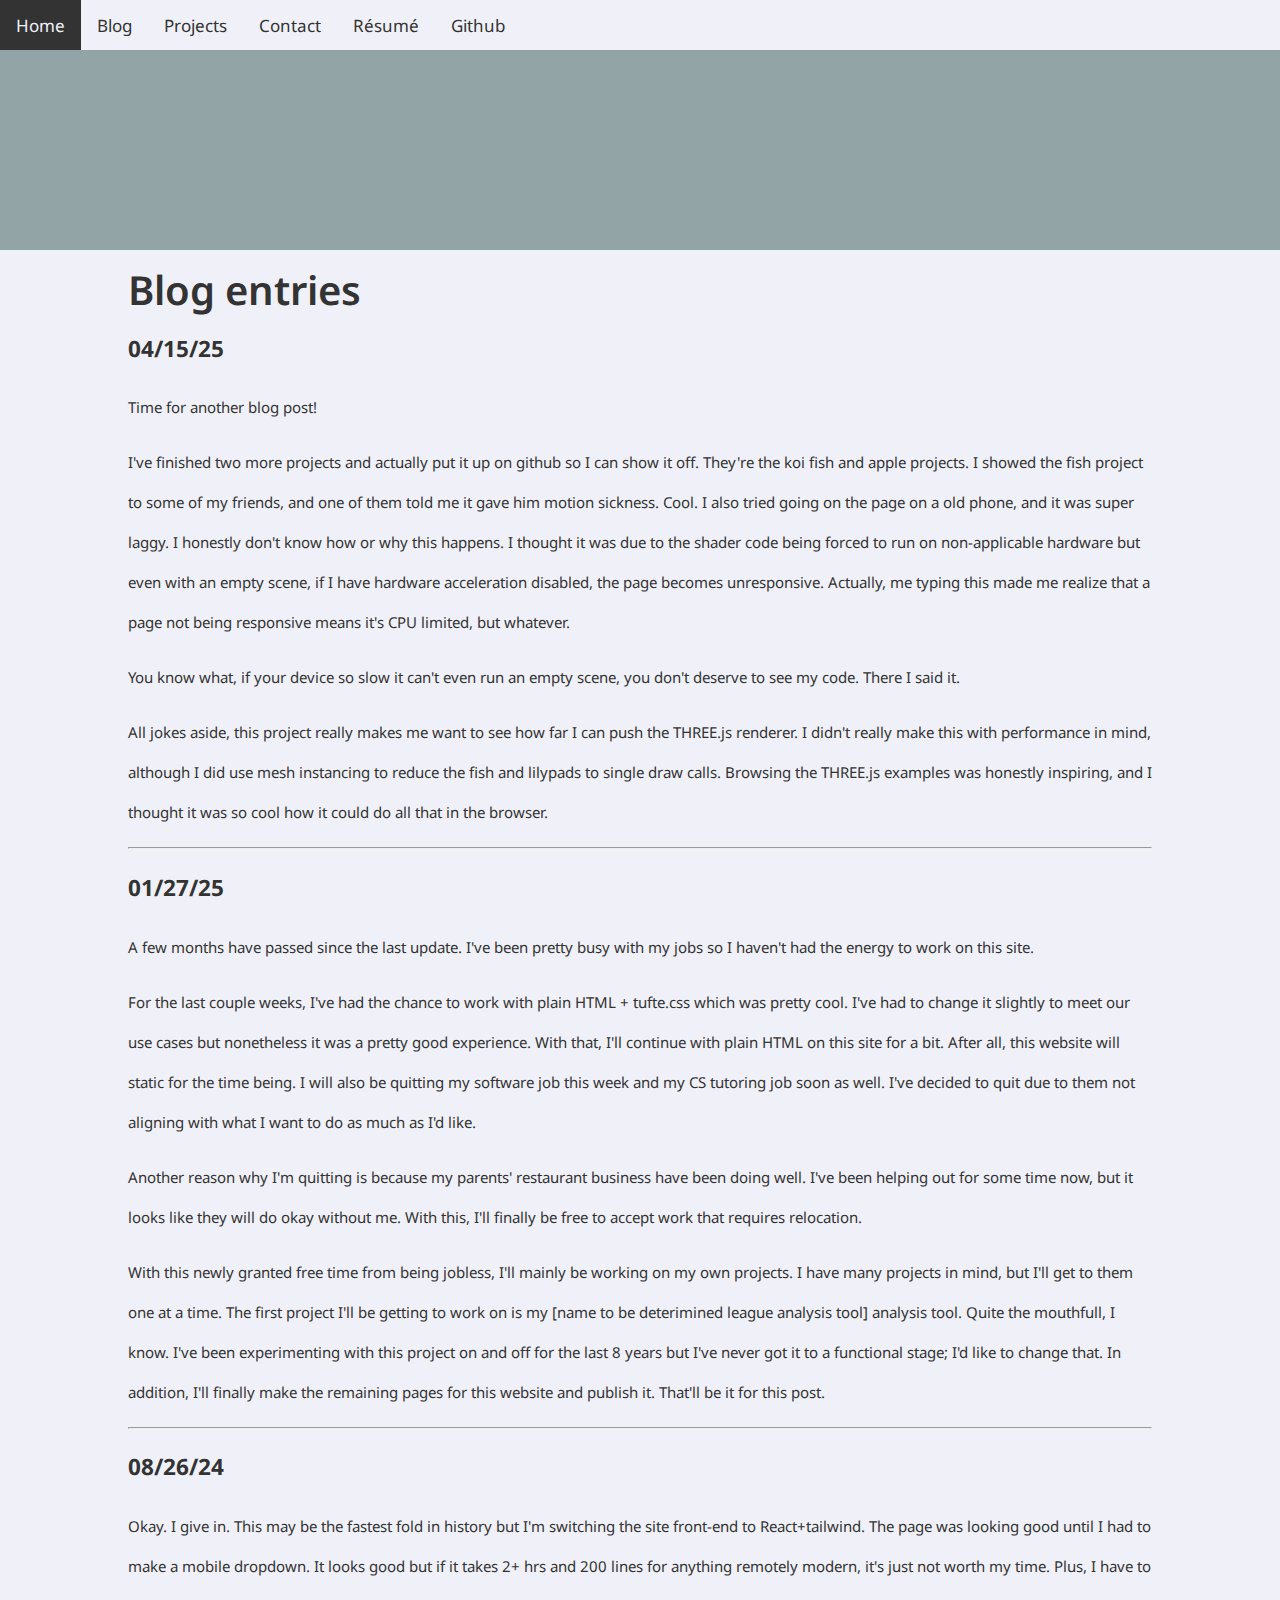
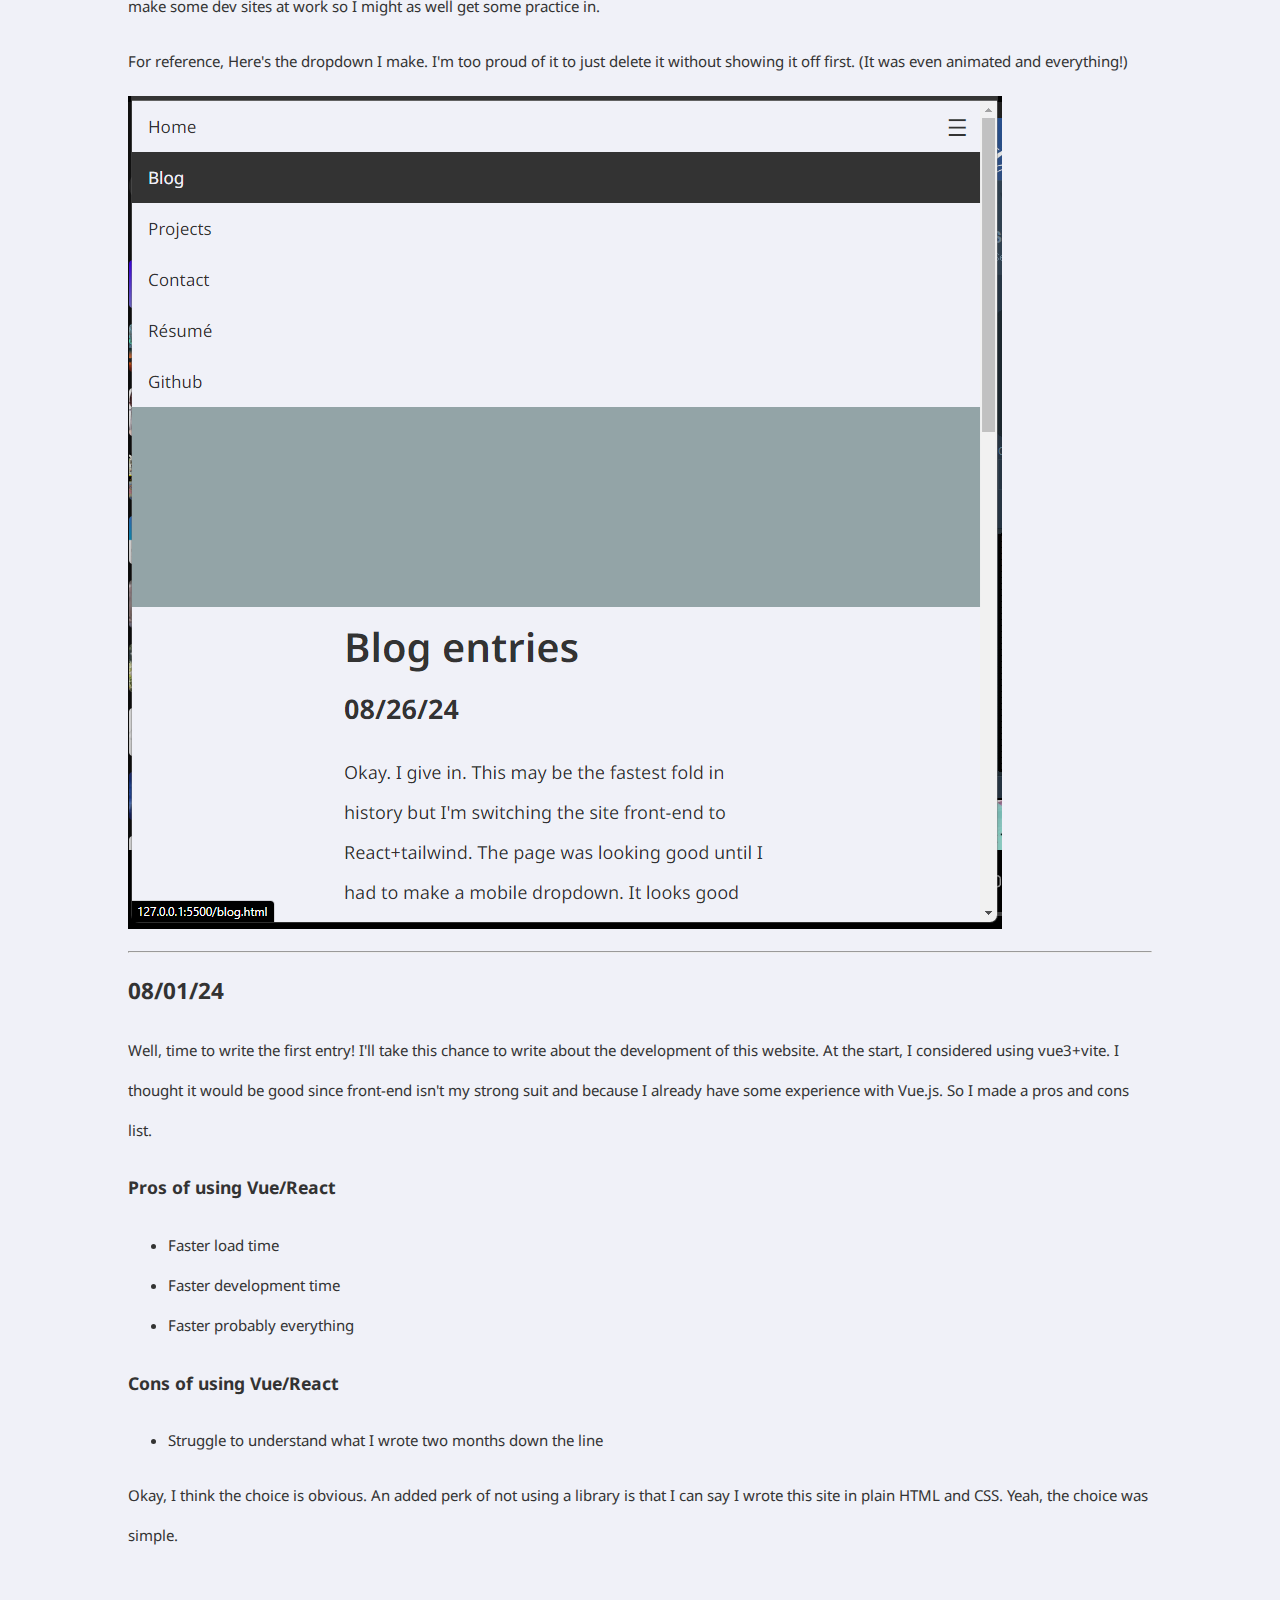
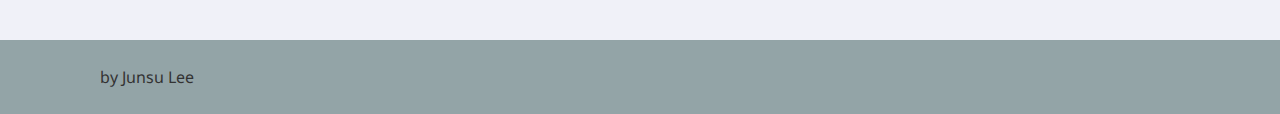
<file: blog.html>
<!DOCTYPE html>
<html lang="en">

<head>
    <meta charset="UTF-8">
    <meta name="viewport" content="width=device-width, initial-scale=1.0">

    <title>Junsu Lee | Portfolio</title>

    <!-- favicons -->
    <link rel="apple-touch-icon" sizes="180x180" href="res/apple-touch-icon.png">
    <link rel="icon" type="image/png" sizes="32x32" href="res/favicon-32x32.png">
    <link rel="icon" type="image/png" sizes="16x16" href="res/favicon-16x16.png">
    <link rel="manifest" href="res/site.webmanifest">

    <!-- fonts -->
    <link rel="preconnect" href="https://fonts.googleapis.com">
    <link rel="preconnect" href="https://fonts.gstatic.com" crossorigin>
    <link href="https://fonts.googleapis.com/css2?family=Noto+Sans:ital,wght@0,100..900;1,100..900&display=swap"
        rel="stylesheet">

    <!-- css -->
    <link rel="stylesheet" href="style.css">
    <!-- js -->
    <script src="script.js"></script>
</head>

<body>
    <nav id="topnav">
        <a href="index.html">Home</a>
        <a href="blog.html">Blog</a>
        <a href="projects.html">Projects</a>
        <a href="contact.html">Contact</a>
        <a href="resume.pdf">Résumé</a>
        <a href="https://github.com/junsoup">Github</a>
        <a href="javascript:void(0);" class="icon" onclick="toggleMenu()">&#9776;</a>
    </nav>
    
    <div class="banner-short"></div>
    <div class="container blog">
        <h1>Blog entries</h1>
        <h2>04/15/25</h2>
        <p>Time for another blog post!</p>
        <p>I've finished two more projects and actually put it up on github so I can show it off. They're the koi fish and apple projects. I showed the fish project to some of my friends, and one of them told me it gave him motion sickness. Cool. I also tried going on the page on a old phone, and it was super laggy. I honestly don't know how or why this happens. I thought it was due to the shader code being forced to run on non-applicable hardware but even with an empty scene, if I have hardware acceleration disabled, the page becomes unresponsive. Actually, me typing this made me realize that a page not being responsive means it's CPU limited, but whatever.</p>
        <p>You know what, if your device so slow it can't even run an empty scene, you don't deserve to see my code. There I said it.</p>
        <p>All jokes aside, this project really makes me want to see how far I can push the THREE.js renderer. I didn't really make this with performance in mind, although I did use mesh instancing to reduce the fish and lilypads to single draw calls. Browsing the THREE.js examples was honestly inspiring, and I thought it was so cool how it could do all that in the browser.</p>
        <p></p>
        <hr>
        <h2>01/27/25</h2>
        <p>A few months have passed since the last update. I've been pretty busy with my jobs so I haven't had the energy to work on this site.</p>
        <p>For the last couple weeks, I've had the chance to work with plain HTML + tufte.css which was pretty cool. I've had to change it slightly to meet our use cases but nonetheless it was a pretty good experience. With that, I'll continue with plain HTML on this site for a bit. After all, this website will static for the time being. I will also be quitting my software job this week and my CS tutoring job soon as well. I've decided to quit due to them not aligning with what I want to do as much as I'd like.</p>
        <p>Another reason why I'm quitting is because my parents' restaurant business have been doing well. I've been helping out for some time now, but it looks like they will do okay without me. With this, I'll finally be free to accept work that requires relocation.</p>
        <p>With this newly granted free time from being jobless, I'll mainly be working on my own projects. I have many projects in mind, but I'll get to them one at a time. The first project I'll be getting to work on is my [name to be deterimined league analysis tool] analysis tool. Quite the mouthfull, I know. I've been experimenting with this project on and off for the last 8 years but I've never got it to a functional stage; I'd like to change that. In addition, I'll finally make the remaining pages for this website and publish it. That'll be it for this post.</p>

        <hr>
        <h2>08/26/24</h2>
        <p>Okay. I give in. This may be the fastest fold in history but I'm switching the site front-end to React+tailwind. The page was looking good until I had to make a mobile dropdown. It looks good but if it takes 2+ hrs and 200 lines for anything remotely modern, it's just not worth my time. Plus, I have to make some dev sites at work so I might as well get some practice in.</p>
        <p>For reference, Here's the dropdown I make. I'm too proud of it to just delete it without showing it off first. (It was even animated and everything!)</p>
        <img src="res/old_blog.png" alt="Image of dropdown functionality." style="max-width: 90%;">
        <hr>
        
        <h2>08/01/24</h2>
        <p>Well, time to write the first entry! I'll take this chance to write about the development of this website. At the start, I considered using vue3+vite. I thought it would be good since front-end isn't my strong suit and because I already have some experience with Vue.js. So I made a pros and cons list.</p>
            <h3>Pros of using Vue/React</h3>
            <ul>
                <li>Faster load time</li>
                <li>Faster development time</li>
                <li>Faster probably everything</li>
            </ul>
            <h3>Cons of using Vue/React</h3>
            <ul>
                <li>Struggle to understand what I wrote two months down the line</li>
            </ul>
        <p>Okay, I think the choice is obvious. An added perk of not using a library is that I can say I wrote this site in plain HTML and CSS. Yeah, the choice was simple.</p>
    </div>
    <footer>
        <p>by Junsu Lee</p>
    </footer>
</body>

</html>
</file>
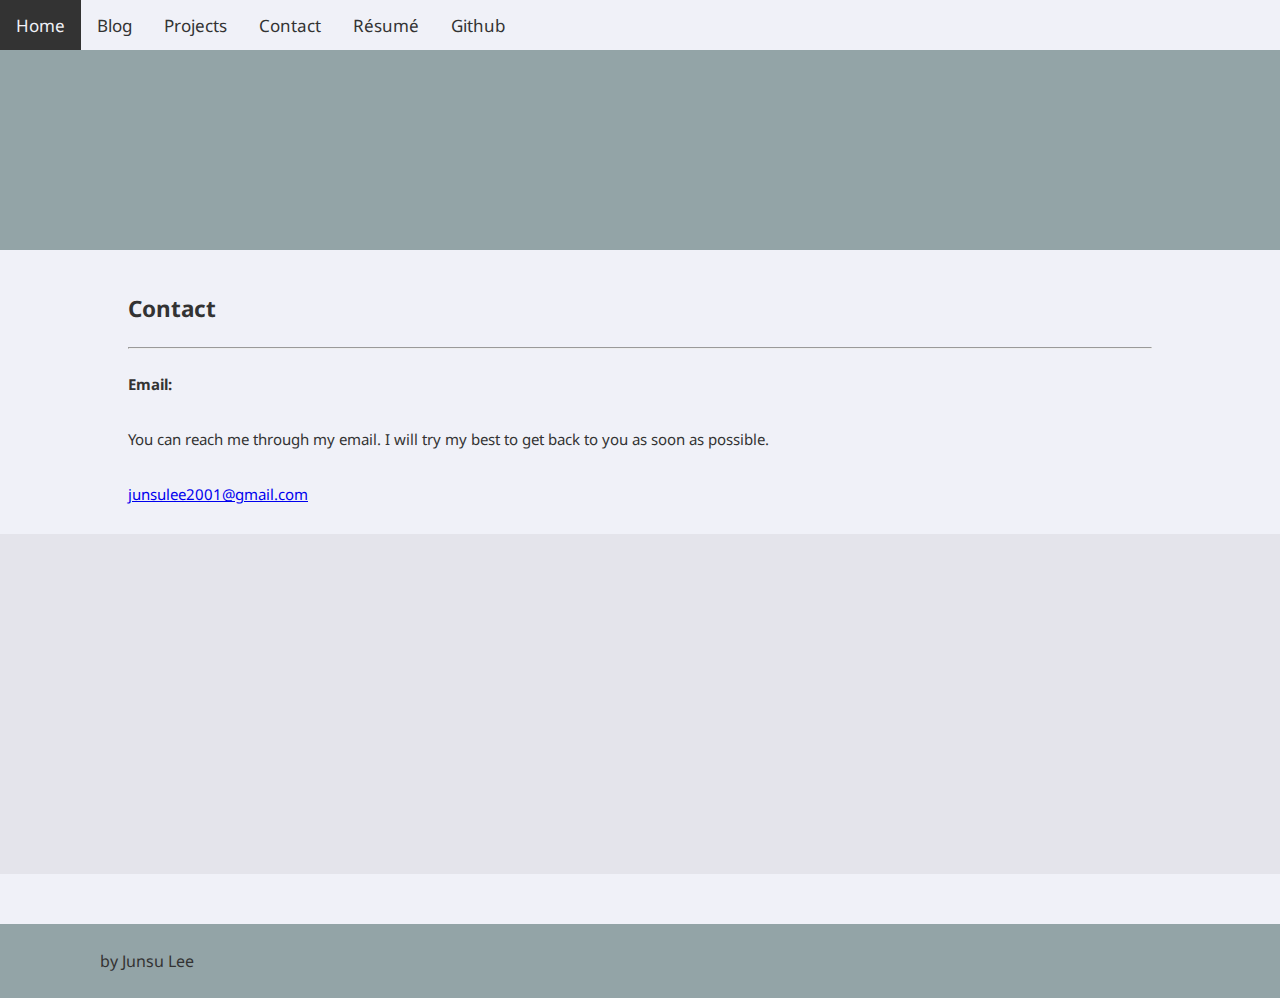
<file: contact.html>
<!DOCTYPE html>
<html lang="en">

<head>
    <meta charset="UTF-8">
    <meta name="viewport" content="width=device-width, initial-scale=1.0">

    <title>Junsu Lee | Portfolio</title>

    <!-- favicons -->
    <link rel="apple-touch-icon" sizes="180x180" href="res/apple-touch-icon.png">
    <link rel="icon" type="image/png" sizes="32x32" href="res/favicon-32x32.png">
    <link rel="icon" type="image/png" sizes="16x16" href="res/favicon-16x16.png">
    <link rel="manifest" href="res/site.webmanifest">

    <!-- fonts -->
    <link rel="preconnect" href="https://fonts.googleapis.com">
    <link rel="preconnect" href="https://fonts.gstatic.com" crossorigin>
    <link href="https://fonts.googleapis.com/css2?family=Noto+Sans:ital,wght@0,100..900;1,100..900&display=swap"
        rel="stylesheet">

    <!-- css -->
    <link rel="stylesheet" href="style.css">
    <!-- js -->
    <script src="script.js"></script>
</head>

<body>
    <nav id="topnav">
        <a href="index.html">Home</a>
        <a href="blog.html">Blog</a>
        <a href="projects.html">Projects</a>
        <a href="contact.html">Contact</a>
        <a href="resume.pdf">Résumé</a>
        <a href="https://github.com/junsoup">Github</a>
        <a href="javascript:void(0);" class="icon" onclick="toggleMenu()">&#9776;</a>
    </nav>
    <div class="banner-short"></div>
    <div class="content primary">
        <div class="container">
            <h2>Contact</h2>
            <hr>
            <p><b>Email:</b></p>
            <p>You can reach me through my email. I will try my best to get back to you as soon as possible.</p>
            <a href="mailto:junsulee2001@gmail.com">junsulee2001@gmail.com</a>
        </div>
    </div>
    <div class="content secondary">
        <div class="container" style="height: 300px;"></div>
    </div>
    <footer>
        <p>by Junsu Lee</p>
    </footer>
</body>

</html>
</file>
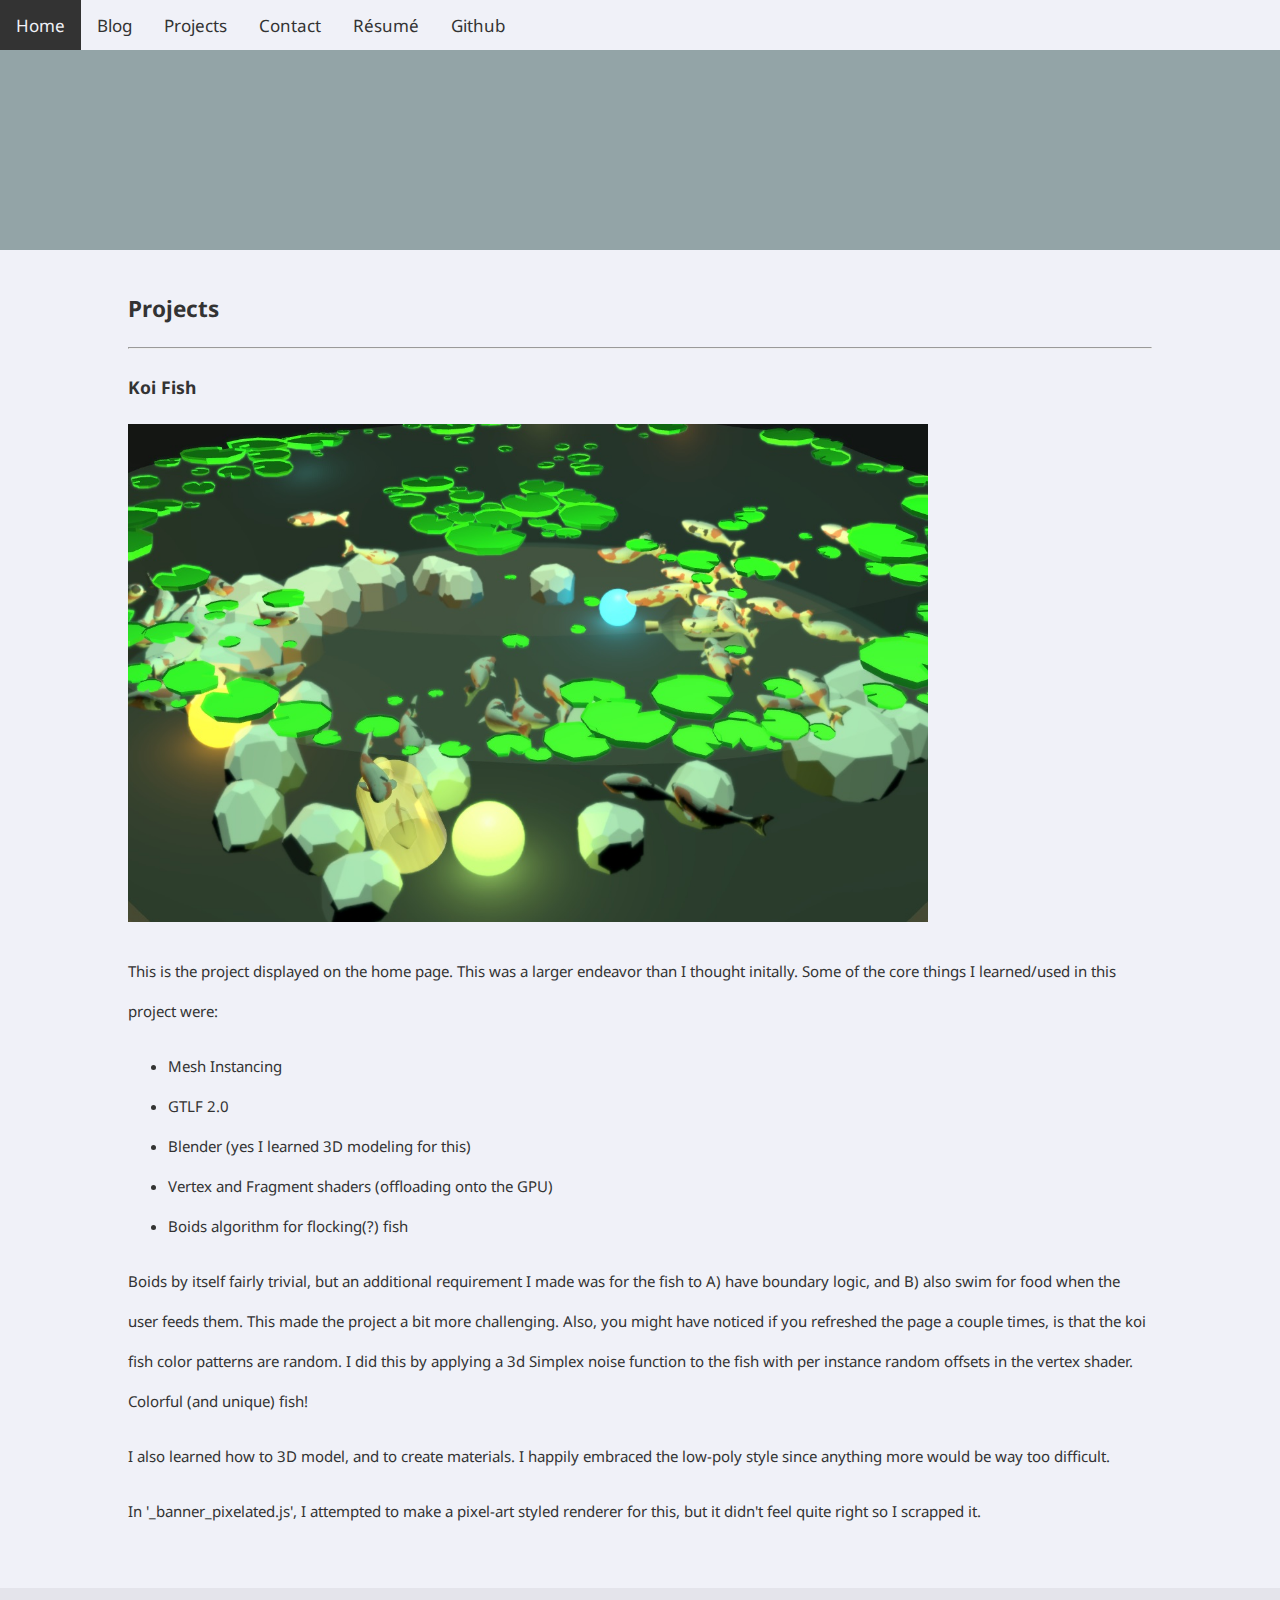
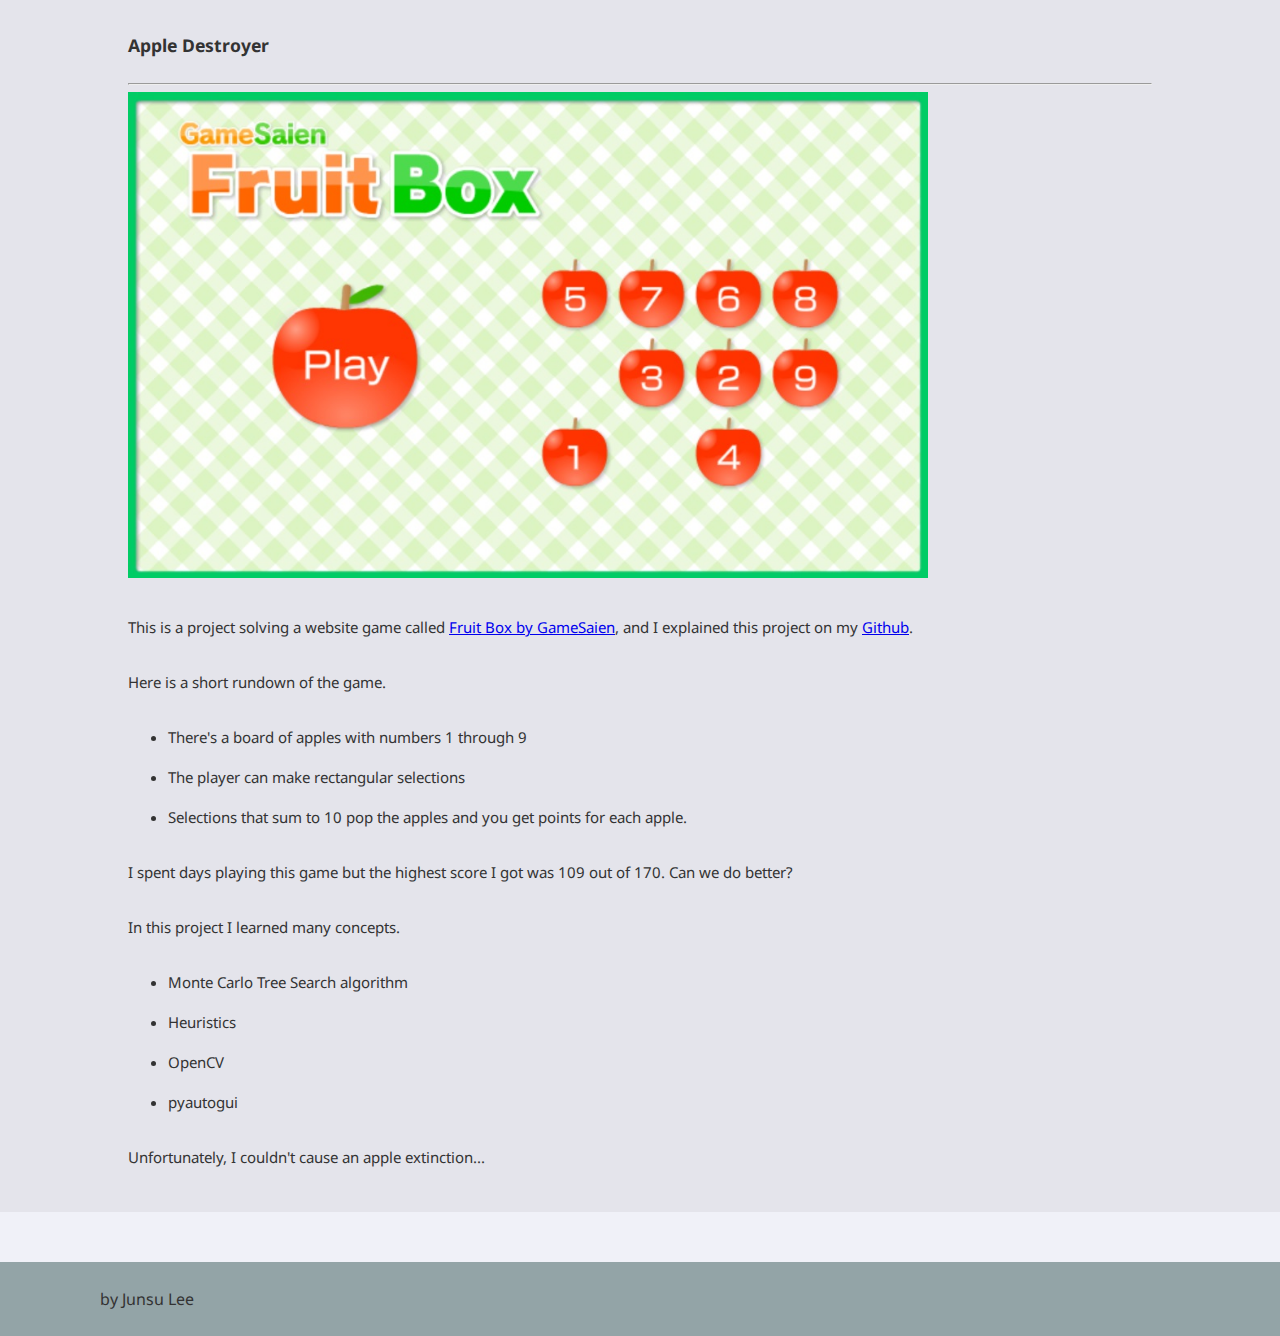
<file: projects.html>
<!DOCTYPE html>
<html lang="en">

<head>
    <meta charset="UTF-8">
    <meta name="viewport" content="width=device-width, initial-scale=1.0">

    <title>Junsu Lee | Portfolio</title>

    <!-- favicons -->
    <link rel="apple-touch-icon" sizes="180x180" href="res/apple-touch-icon.png">
    <link rel="icon" type="image/png" sizes="32x32" href="res/favicon-32x32.png">
    <link rel="icon" type="image/png" sizes="16x16" href="res/favicon-16x16.png">
    <link rel="manifest" href="res/site.webmanifest">

    <!-- fonts -->
    <link rel="preconnect" href="https://fonts.googleapis.com">
    <link rel="preconnect" href="https://fonts.gstatic.com" crossorigin>
    <link href="https://fonts.googleapis.com/css2?family=Noto+Sans:ital,wght@0,100..900;1,100..900&display=swap"
        rel="stylesheet">

    <!-- css -->
    <link rel="stylesheet" href="style.css">
    <!-- js -->
    <script src="script.js"></script>
</head>

<body>
    <nav id="topnav">
        <a href="index.html">Home</a>
        <a href="blog.html">Blog</a>
        <a href="projects.html">Projects</a>
        <a href="contact.html">Contact</a>
        <a href="resume.pdf">Résumé</a>
        <a href="https://github.com/junsoup">Github</a>
        <a href="javascript:void(0);" class="icon" onclick="toggleMenu()">&#9776;</a>
    </nav>
    <div class="banner-short"></div>
    <div class="content primary">
        <div class="container">
            <h2>Projects</h2>
            <hr>
            <h3>Koi Fish</h3>
            <img src="./res/fish.png" alt="Image of fish project" style="width: 800px; max-width: 100%;">
            <p>This is the project displayed on the home page. This was a larger endeavor than I thought initally.
                Some of the core things I learned/used in this project were:</p>
            <ul>
                <li>Mesh Instancing</li>
                <li>GTLF 2.0</li>
                <li>Blender (yes I learned 3D modeling for this)</li>
                <li>Vertex and Fragment shaders (offloading onto the GPU)</li>
                <li>Boids algorithm for flocking(?) fish</li>
            </ul>
            <p>Boids by itself fairly trivial, but an additional requirement I made was for the fish to A) have boundary logic, and B) also swim for food when the user feeds them. This made the project a bit more challenging. Also, you might have noticed if you refreshed the page a couple times, is that the koi fish color patterns are random. I did this by applying a 3d Simplex noise function to the fish with per instance random offsets in the vertex shader. Colorful (and unique) fish!</p>
            <p>I also learned how to 3D model, and to create materials. I happily embraced the low-poly style since anything more would be way too difficult.</p>
            <p>In '_banner_pixelated.js', I attempted to make a pixel-art styled renderer for this, but it didn't feel quite right so I scrapped it.</p>
        </div>
    </div>

    <br>
    <div class="content secondary">
        <div class="container">
            <h3>Apple Destroyer</h3>            
            <hr>
            <img src="./res/apple.jpg" alt="Image of apple project" style="width: 800px; max-width: 100%;">
            <p>This is a project solving a website game called <a href="https://en.gamesaien.com/game/fruit_box/">Fruit Box by GameSaien</a>, and I explained this project on my <a href="https://github.com/junsoup/Apple-Destroyer">Github</a>.</p>
            <p>Here is a short rundown of the game.</p>
            <ul>
                <li>There's a board of apples with numbers 1 through 9</li>
                <li>The player can make rectangular selections</li>
                <li>Selections that sum to 10 pop the apples and you get points for each apple.</li>
            </ul>
            <p>I spent days playing this game but the highest score I got was 109 out of 170. Can we do better?</p>
            <p>In this project I learned many concepts.</p>
            <ul>
                <li>Monte Carlo Tree Search algorithm</li>
                <li>Heuristics</li>
                <li>OpenCV</li>
                <li>pyautogui</li>
            </ul>
            <p>Unfortunately, I couldn't cause an apple extinction...</p>

        </div>
    </div>
    <footer>
        <p>by Junsu Lee</p>
    </footer>
</body>

</html>
</file>
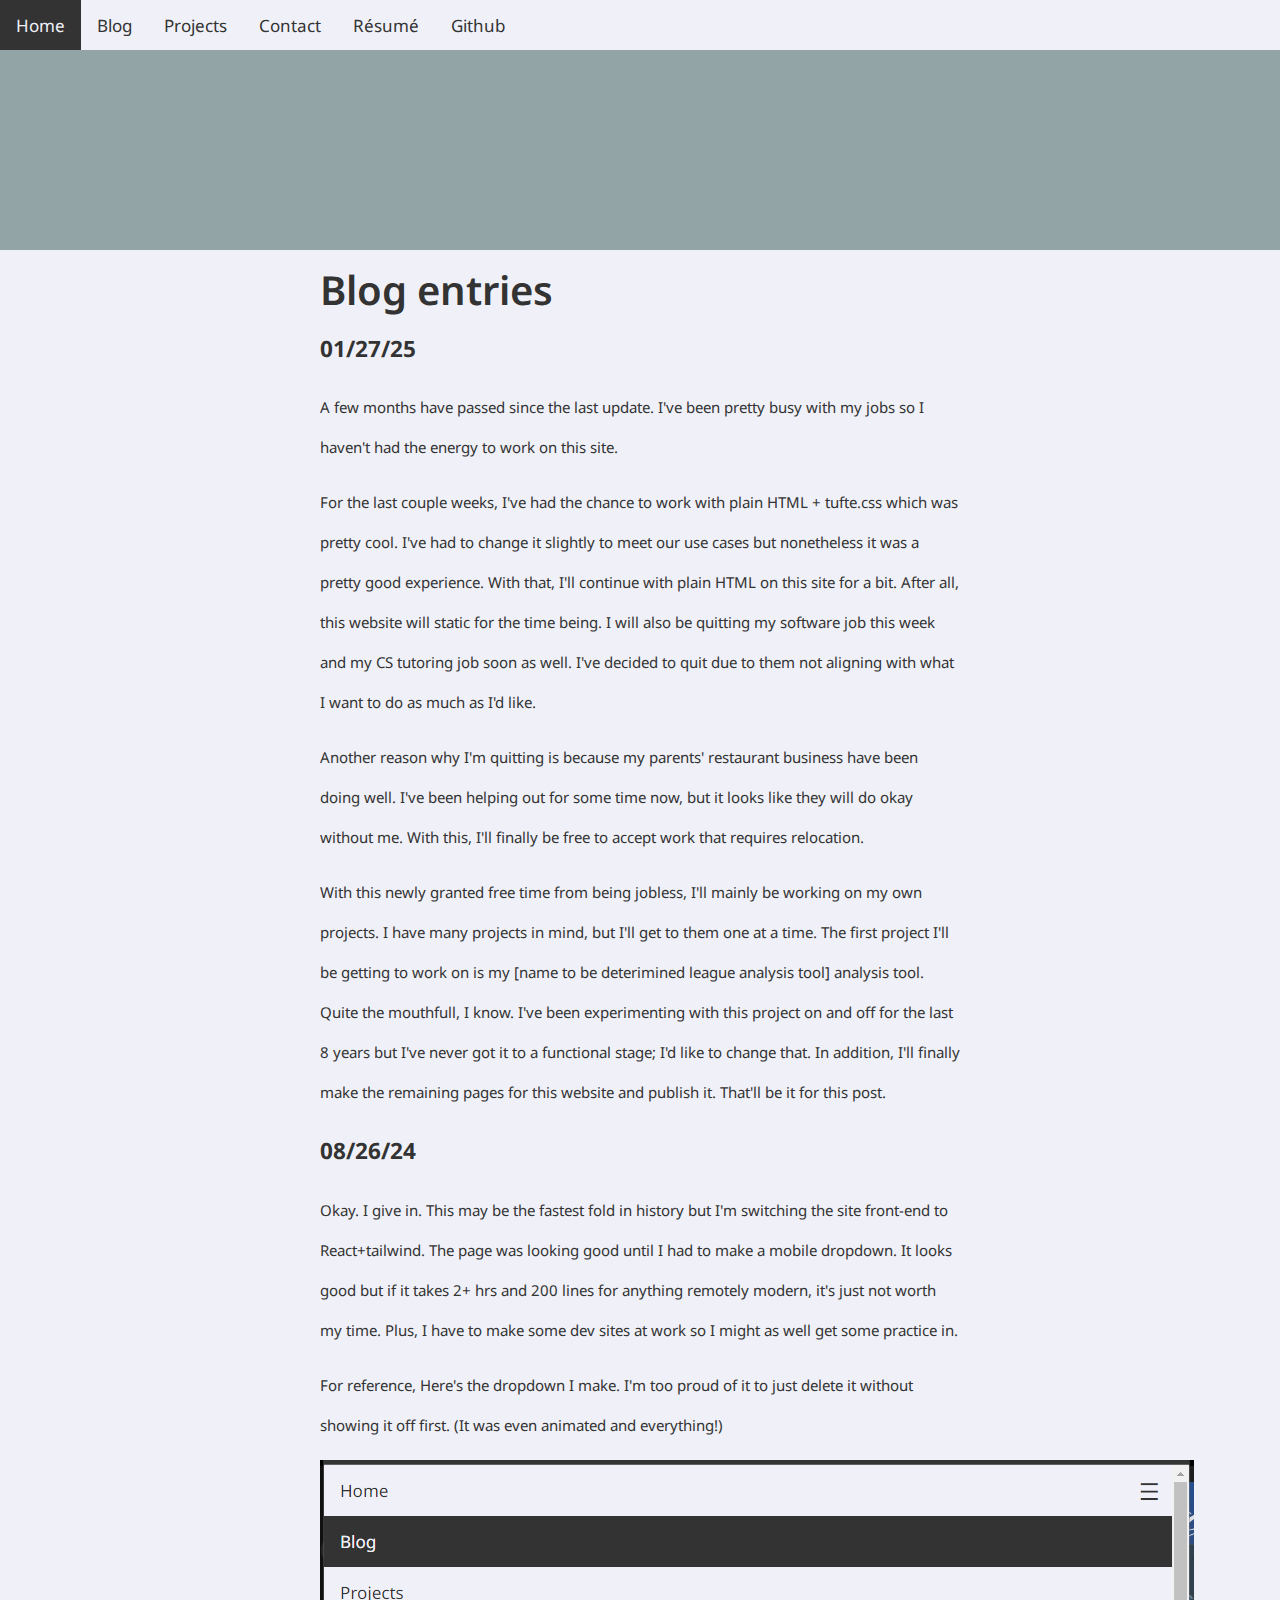
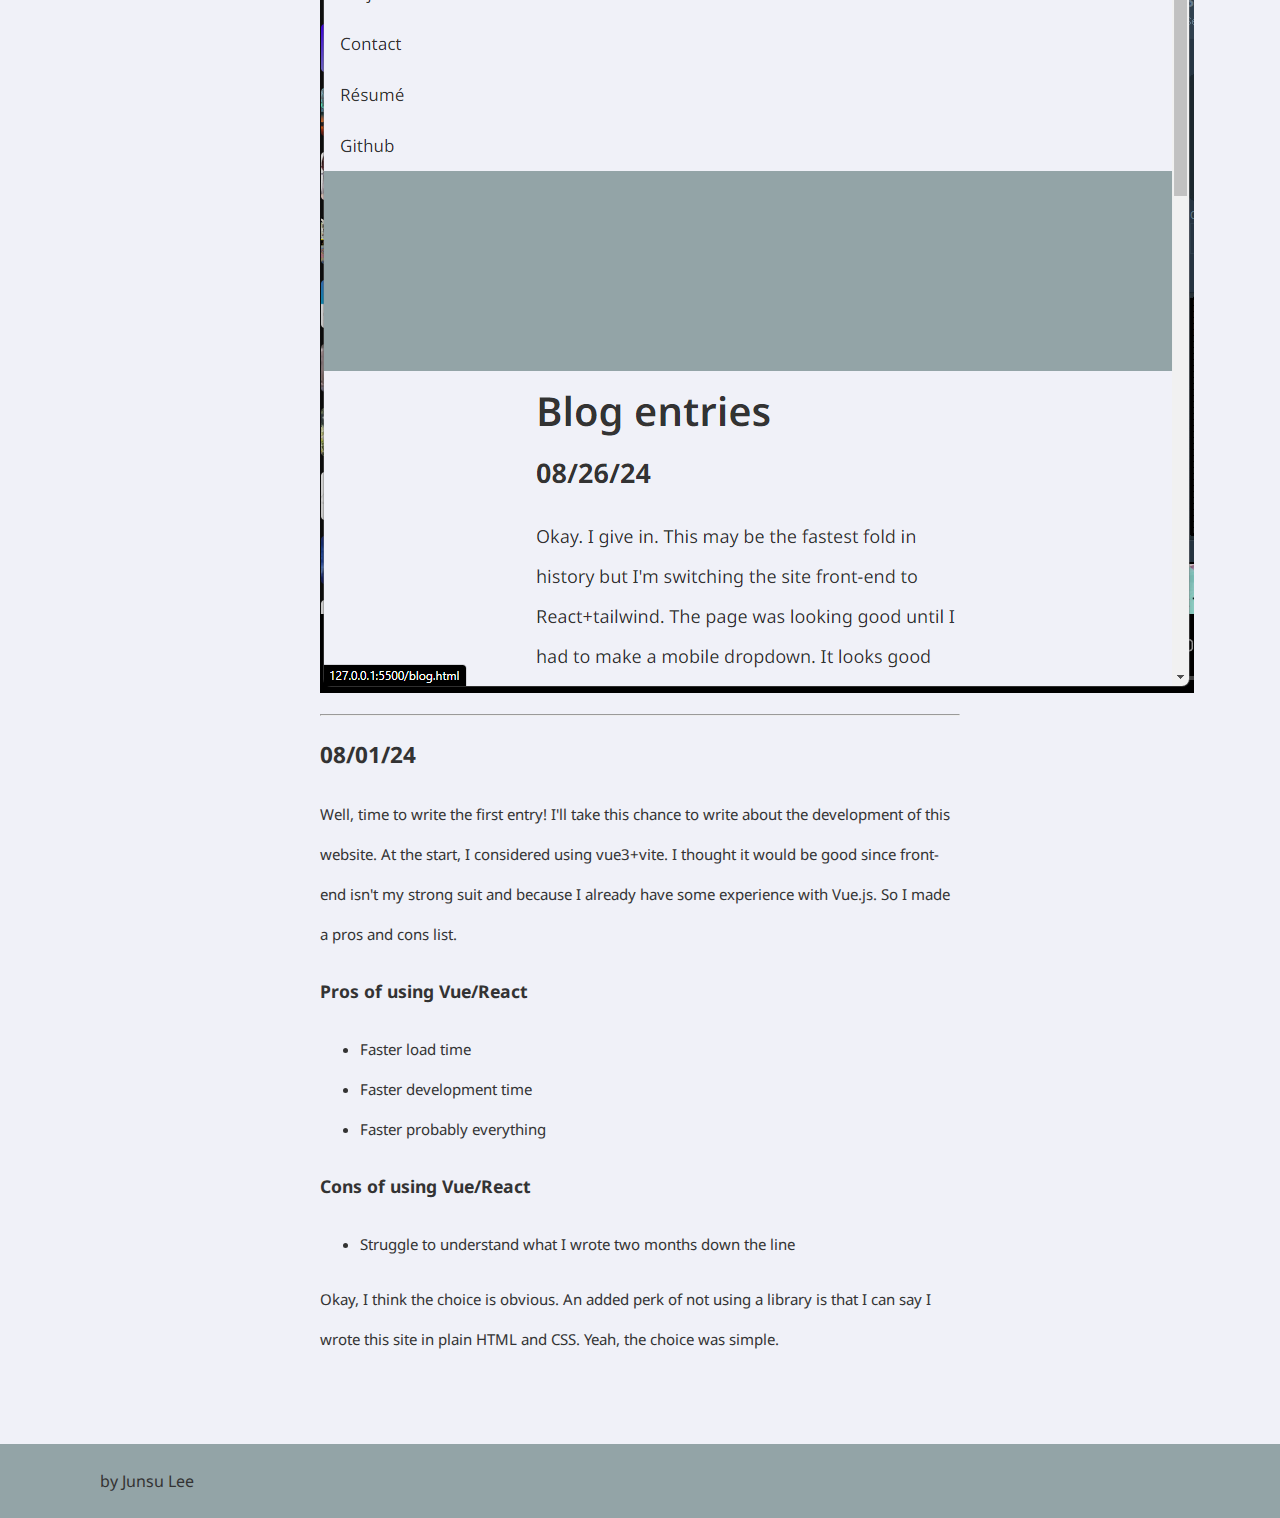
<file: pages/blog.html>
<!DOCTYPE html>
<html lang="en">

<head>
    <meta charset="UTF-8">
    <meta name="viewport" content="width=device-width, initial-scale=1.0">

    <title>Junsu Lee | Portfolio</title>

    <!-- favicons -->
    <link rel="apple-touch-icon" sizes="180x180" href="res/apple-touch-icon.png">
    <link rel="icon" type="image/png" sizes="32x32" href="res/favicon-32x32.png">
    <link rel="icon" type="image/png" sizes="16x16" href="res/favicon-16x16.png">
    <link rel="manifest" href="res/site.webmanifest">

    <!-- fonts -->
    <link rel="preconnect" href="https://fonts.googleapis.com">
    <link rel="preconnect" href="https://fonts.gstatic.com" crossorigin>
    <link href="https://fonts.googleapis.com/css2?family=Noto+Sans:ital,wght@0,100..900;1,100..900&display=swap"
        rel="stylesheet">

    <!-- css -->
    <link rel="stylesheet" href="style.css">
    <!-- js -->
    <script src="script.js"></script>
</head>

<body>
    <nav id="topnav">
        <a href="/pages/index.html">Home</a>
        <a href="/pages/blog.html">Blog</a>
        <a href="/pages/projects.html">Projects</a>
        <a href="/pages/contact.html">Contact</a>
        <a href="/pages/resume.html">Résumé</a>
        <a href="https://github.com/junsoup">Github</a>
        <a href="javascript:void(0);" class="icon" onclick="toggleMenu()">&#9776;</a>
    </nav>
    
    <div class="banner-short"></div>
    <div class="container blog">
        <h1>Blog entries</h1>

        <h2>01/27/25</h2>
        <p>A few months have passed since the last update. I've been pretty busy with my jobs so I haven't had the energy to work on this site.</p>
        <p>For the last couple weeks, I've had the chance to work with plain HTML + tufte.css which was pretty cool. I've had to change it slightly to meet our use cases but nonetheless it was a pretty good experience. With that, I'll continue with plain HTML on this site for a bit. After all, this website will static for the time being. I will also be quitting my software job this week and my CS tutoring job soon as well. I've decided to quit due to them not aligning with what I want to do as much as I'd like.</p>
        <p>Another reason why I'm quitting is because my parents' restaurant business have been doing well. I've been helping out for some time now, but it looks like they will do okay without me. With this, I'll finally be free to accept work that requires relocation.</p>
        <p>With this newly granted free time from being jobless, I'll mainly be working on my own projects. I have many projects in mind, but I'll get to them one at a time. The first project I'll be getting to work on is my [name to be deterimined league analysis tool] analysis tool. Quite the mouthfull, I know. I've been experimenting with this project on and off for the last 8 years but I've never got it to a functional stage; I'd like to change that. In addition, I'll finally make the remaining pages for this website and publish it. That'll be it for this post.</p>

        <h2>08/26/24</h2>
        <p>Okay. I give in. This may be the fastest fold in history but I'm switching the site front-end to React+tailwind. The page was looking good until I had to make a mobile dropdown. It looks good but if it takes 2+ hrs and 200 lines for anything remotely modern, it's just not worth my time. Plus, I have to make some dev sites at work so I might as well get some practice in.</p>
        <p>For reference, Here's the dropdown I make. I'm too proud of it to just delete it without showing it off first. (It was even animated and everything!)</p>
        <img src="res/old_blog.png" alt="Image of dropdown functionality.">
        <hr>
        
        <h2>08/01/24</h2>
        <p>Well, time to write the first entry! I'll take this chance to write about the development of this website. At the start, I considered using vue3+vite. I thought it would be good since front-end isn't my strong suit and because I already have some experience with Vue.js. So I made a pros and cons list.</p>
            <h3>Pros of using Vue/React</h3>
            <ul>
                <li>Faster load time</li>
                <li>Faster development time</li>
                <li>Faster probably everything</li>
            </ul>
            <h3>Cons of using Vue/React</h3>
            <ul>
                <li>Struggle to understand what I wrote two months down the line</li>
            </ul>
        <p>Okay, I think the choice is obvious. An added perk of not using a library is that I can say I wrote this site in plain HTML and CSS. Yeah, the choice was simple.</p>
    </div>
    <footer>
        <p>by Junsu Lee</p>
    </footer>
</body>

</html>
</file>
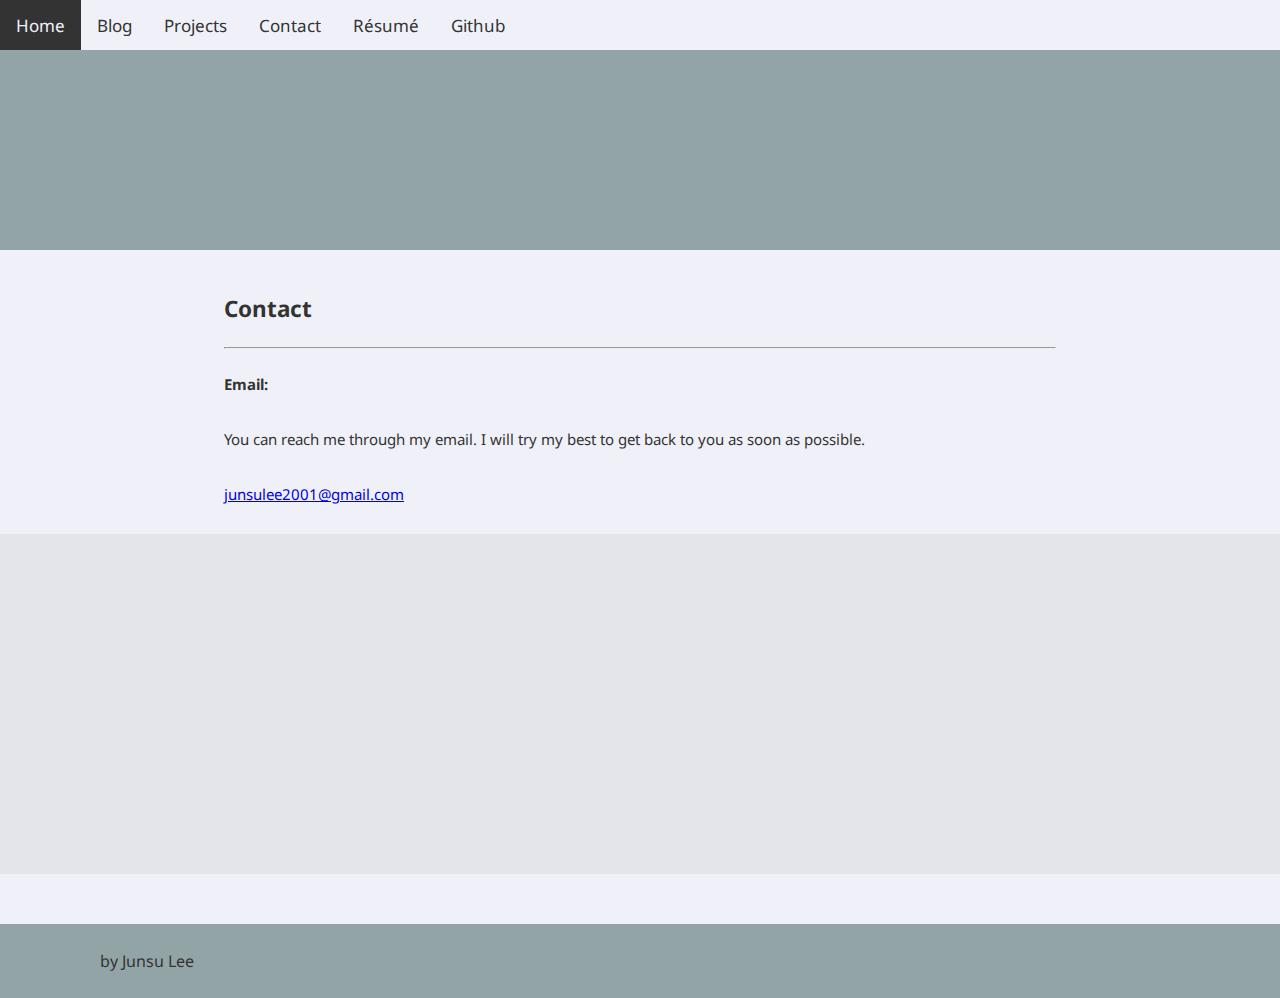
<file: pages/contact.html>
<!DOCTYPE html>
<html lang="en">

<head>
    <meta charset="UTF-8">
    <meta name="viewport" content="width=device-width, initial-scale=1.0">

    <title>Junsu Lee | Portfolio</title>

    <!-- favicons -->
    <link rel="apple-touch-icon" sizes="180x180" href="res/apple-touch-icon.png">
    <link rel="icon" type="image/png" sizes="32x32" href="res/favicon-32x32.png">
    <link rel="icon" type="image/png" sizes="16x16" href="res/favicon-16x16.png">
    <link rel="manifest" href="res/site.webmanifest">

    <!-- fonts -->
    <link rel="preconnect" href="https://fonts.googleapis.com">
    <link rel="preconnect" href="https://fonts.gstatic.com" crossorigin>
    <link href="https://fonts.googleapis.com/css2?family=Noto+Sans:ital,wght@0,100..900;1,100..900&display=swap"
        rel="stylesheet">

    <!-- css -->
    <link rel="stylesheet" href="style.css">
    <!-- js -->
    <script src="script.js"></script>
</head>

<body>
    <nav id="topnav">
        <a href="/pages/index.html">Home</a>
        <a href="/pages/blog.html">Blog</a>
        <a href="/pages/projects.html">Projects</a>
        <a href="/pages/contact.html">Contact</a>
        <a href="resume.pdf">Résumé</a>
        <a href="https://github.com/junsoup">Github</a>
        <a href="javascript:void(0);" class="icon" onclick="toggleMenu()">&#9776;</a>
    </nav>
    <div class="banner-short"></div>
    <div class="content primary">
        <div class="container">
            <h2>Contact</h2>
            <hr>
            <p><b>Email:</b></p>
            <p>You can reach me through my email. I will try my best to get back to you as soon as possible.</p>
            <a href="mailto:junsulee2001@gmail.com">junsulee2001@gmail.com</a>
        </div>
    </div>
    <div class="content secondary">
        <div class="container" style="height: 300px;"></div>
    </div>
    <footer>
        <p>by Junsu Lee</p>
    </footer>
</body>

</html>
</file>
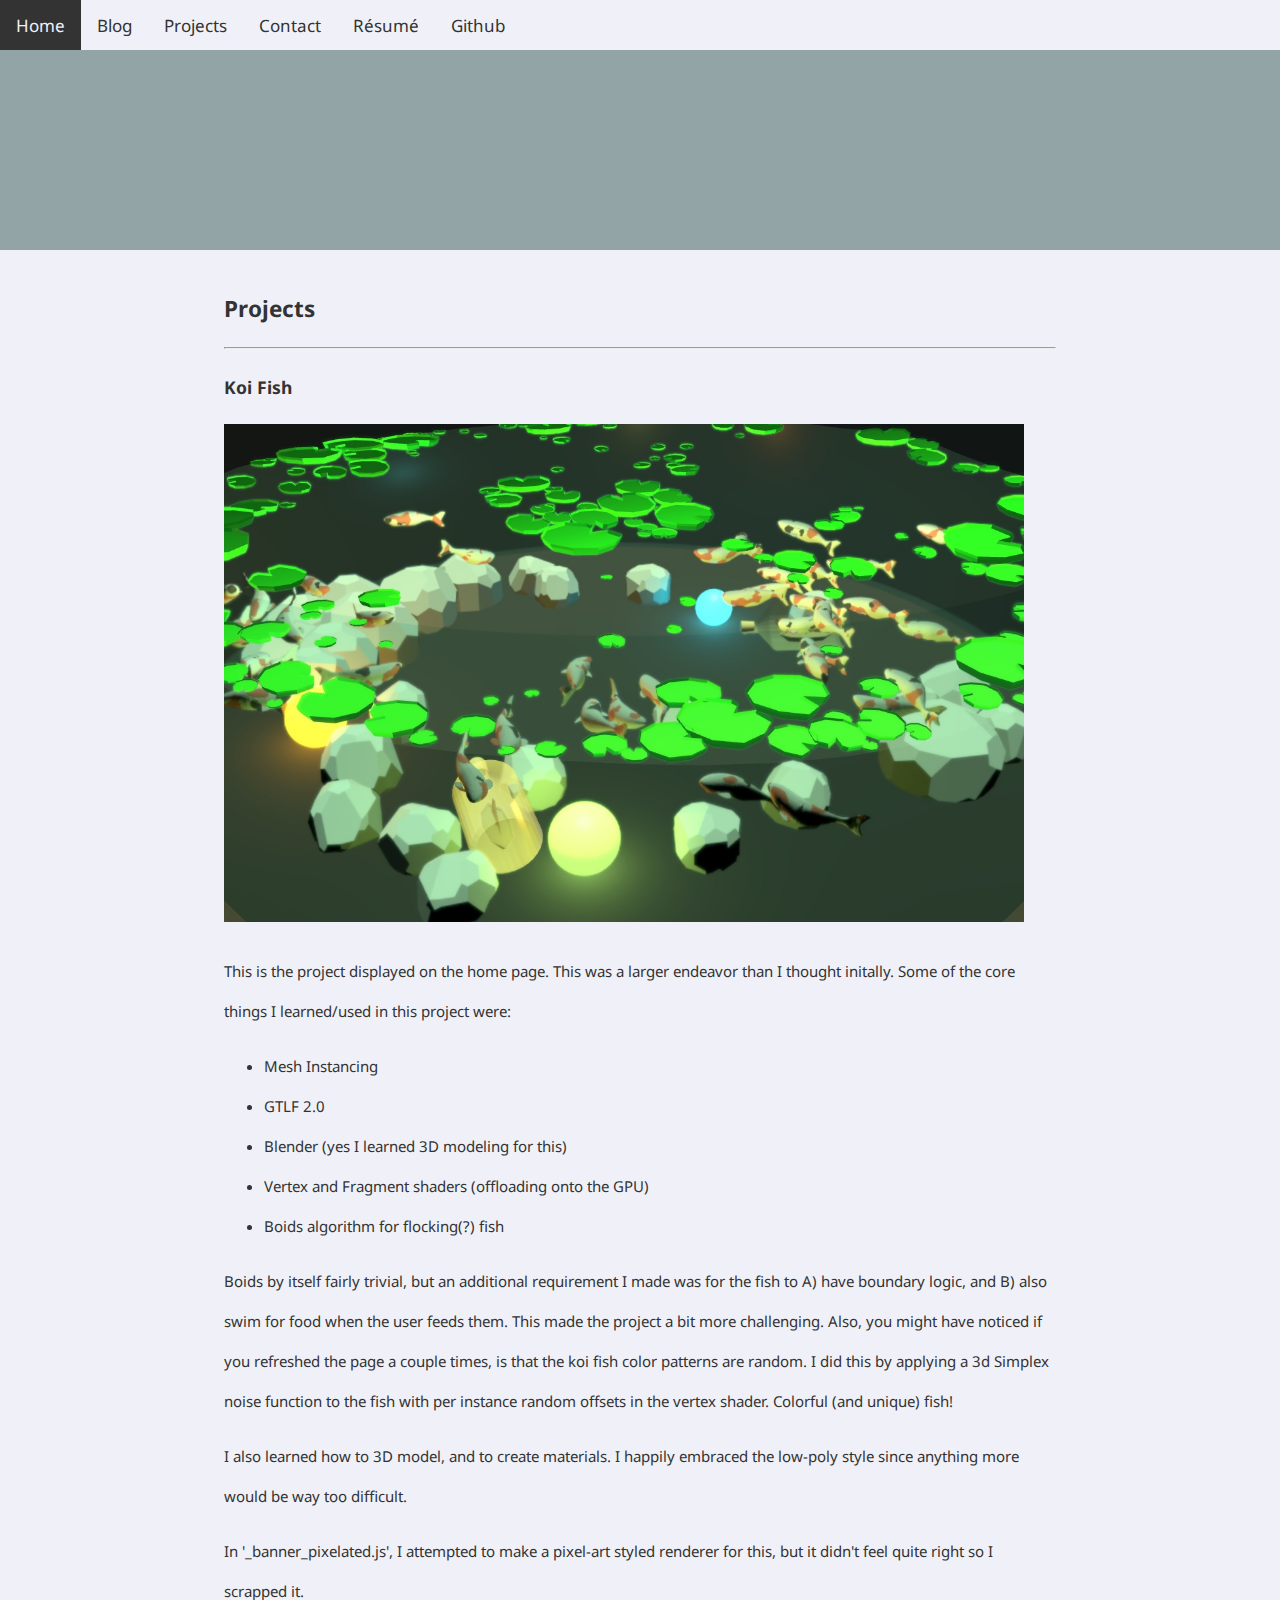
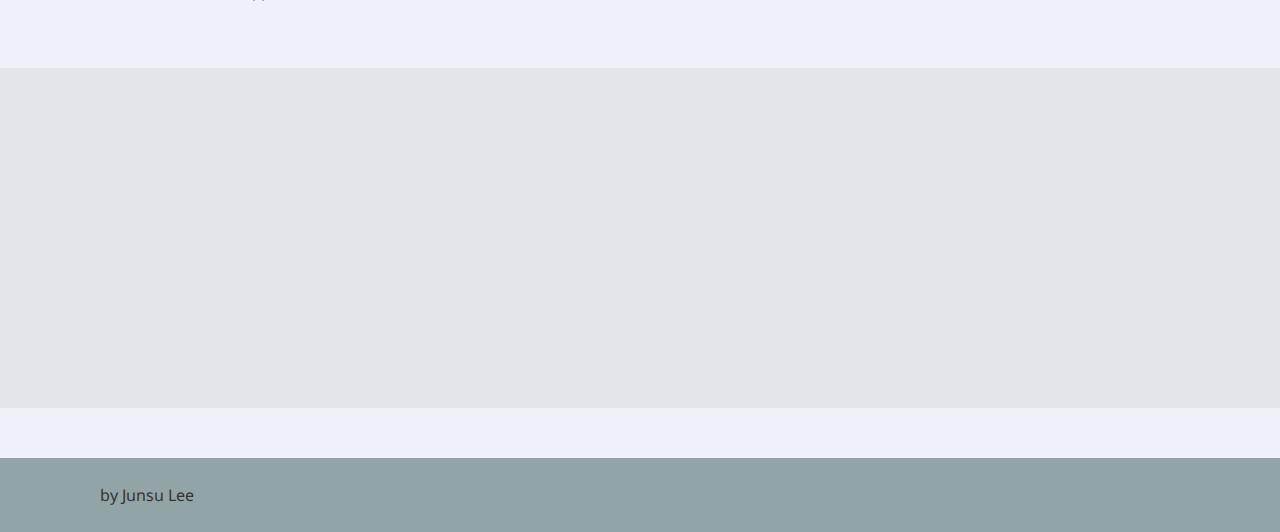
<file: pages/projects.html>
<!DOCTYPE html>
<html lang="en">

<head>
    <meta charset="UTF-8">
    <meta name="viewport" content="width=device-width, initial-scale=1.0">

    <title>Junsu Lee | Portfolio</title>

    <!-- favicons -->
    <link rel="apple-touch-icon" sizes="180x180" href="res/apple-touch-icon.png">
    <link rel="icon" type="image/png" sizes="32x32" href="res/favicon-32x32.png">
    <link rel="icon" type="image/png" sizes="16x16" href="res/favicon-16x16.png">
    <link rel="manifest" href="res/site.webmanifest">

    <!-- fonts -->
    <link rel="preconnect" href="https://fonts.googleapis.com">
    <link rel="preconnect" href="https://fonts.gstatic.com" crossorigin>
    <link href="https://fonts.googleapis.com/css2?family=Noto+Sans:ital,wght@0,100..900;1,100..900&display=swap"
        rel="stylesheet">

    <!-- css -->
    <link rel="stylesheet" href="style.css">
    <!-- js -->
    <script src="script.js"></script>
</head>

<body>
    <nav id="topnav">
        <a href="/pages/index.html">Home</a>
        <a href="/pages/blog.html">Blog</a>
        <a href="/pages/projects.html">Projects</a>
        <a href="/pages/contact.html">Contact</a>
        <a href="resume.pdf">Résumé</a>
        <a href="https://github.com/junsoup">Github</a>
        <a href="javascript:void(0);" class="icon" onclick="toggleMenu()">&#9776;</a>
    </nav>
    <div class="banner-short"></div>
    <div class="content primary">
        <div class="container">
            <h2>Projects</h2>
            <hr>
            <h3>Koi Fish</h3>
            <img src="./res/fish.png" alt="Image of fish project" style="width: 800px; max-width: 100%;">
            <p>This is the project displayed on the home page. This was a larger endeavor than I thought initally.
                Some of the core things I learned/used in this project were:</p>
            <ul>
                <li>Mesh Instancing</li>
                <li>GTLF 2.0</li>
                <li>Blender (yes I learned 3D modeling for this)</li>
                <li>Vertex and Fragment shaders (offloading onto the GPU)</li>
                <li>Boids algorithm for flocking(?) fish</li>
            </ul>
            <p>Boids by itself fairly trivial, but an additional requirement I made was for the fish to A) have boundary logic, and B) also swim for food when the user feeds them. This made the project a bit more challenging. Also, you might have noticed if you refreshed the page a couple times, is that the koi fish color patterns are random. I did this by applying a 3d Simplex noise function to the fish with per instance random offsets in the vertex shader. Colorful (and unique) fish!</p>
            <p>I also learned how to 3D model, and to create materials. I happily embraced the low-poly style since anything more would be way too difficult.</p>
            <p>In '_banner_pixelated.js', I attempted to make a pixel-art styled renderer for this, but it didn't feel quite right so I scrapped it.</p>
        </div>
    </div>

    <br>
    <div class="content secondary">
        <div class="container" style="height: 300px;"></div>
    </div>
    <footer>
        <p>by Junsu Lee</p>
    </footer>
</body>

</html>
</file>
<file: style.css>
:root {
    --color-text: #333333;
    --color-accent1: #93a4a7;
    --color-accent2: #93a4a7;
    --color-background: #f0f1f8;
    --color-background-off: #e4e4eb;
    font-family: "Noto Sans", sans-serif;
    font-optical-sizing: auto;
    font-weight: 400;
    font-style: normal;
    font-variation-settings: "wdth" 100;
    color:#333333;
}

body, html {
    margin: 0;
}
body {
    display: flex;
    flex-direction: column;
    min-height: 100vh;
    background-color: var(--color-background);
}

#topnav {
    background-color: var(--color-background);
    overflow: hidden;
    width: 100%;
    /* position: fixed; */
    top: 0;
    z-index: 1;
    transition: max-height .3s ease-out;
    max-height: 50px;
}

#topnav a {
    float: left;
    display: block;
    color: var(--color-text);
    padding: 14px 16px;
    text-decoration: none;
    font-size: 17px;
}

/* Change the color of links on hover */
#topnav a:hover {
    background-color: var(--color-text);
    color: var(--color-background);
}

/* Add a color to the active/current link */
#topnav a.active {
    background-color: var(--color-text);
    color: var(--color-background);
}

#topnav .icon {
    display: none;
    padding: 9px 12px;
    font-size: 24px;
    z-index: 2;
}

@media screen and (max-width: 1023px) {    
    #topnav a:not(.icon) {
        display: none;
    }
    #topnav a.icon {
        float: right;
        display: block;
    }
    #topnav.responsive {
        max-height: 400px;
        overflow: hidden;
    }
    #topnav.responsive a {
        float: none;
        display: block;
        text-align: left;
    }
    #topnav.responsive a.icon {
        position: absolute;
        right: 0;
        top: 0;
    }
}

.banner-short {
    display: block;
    background-color: var(--color-accent1);
    height: 200px;

}

.content {
    background-color: var(--color-background);
}
.content.secondary {
    background-color: var(--color-background-off);
}

.container {
    flex: 1;
    padding: 20px 0px;
    margin-left: auto;
    margin-right: auto;
    max-width: 80%;
    display: block;
    font-size: 15px;
    line-height: 40px;
}

.container h1{
    line-height: 40px;
    font-weight: 600;
    font-size: 40px;
    margin: auto;
}

.split {
    display: flex;
    flex-wrap: wrap;
}

footer {
    background-color: var(--color-accent1);
    margin-top: 50px;
    padding: 10px 100px;
    text-align: left;
}

.blog {
    max-width: 80%;
}

table {
    margin: auto;
}
thead {
    font-weight: bolder;
}
tr {
    margin-top: 5px;
}
td {
    padding: 5px 20px;
    vertical-align: baseline;
}

.link {
    color: var(--color-text);
}

.banner {
    position: relative;
    width: 100%;
    height: 350px; /* Minimized height */
    /* transition: height 0.3s ease-in-out; */
    overflow: hidden;
}

button {
    position: absolute;
    top: 10px;
    right: 10px;
    background: #444;
    color: white;
    border: none;
    padding: 5px 10px;
    cursor: pointer;
    font-size: 16px;
}
</file>
<file: pages/style.css>
:root {
    --color-text: #333333;
    --color-accent1: #93a4a7;
    --color-accent2: #93a4a7;
    --color-background: #f0f1f8;
    --color-background-off: #e4e4eb;
    font-family: "Noto Sans", sans-serif;
    font-optical-sizing: auto;
    font-weight: 400;
    font-style: normal;
    font-variation-settings: "wdth" 100;
    color:#333333;
}

body, html {
    margin: 0;
}
body {
    display: flex;
    flex-direction: column;
    min-height: 100vh;
    background-color: var(--color-background);
}

#topnav {
    background-color: var(--color-background);
    overflow: hidden;
    width: 100%;
    /* position: fixed; */
    top: 0;
    z-index: 1;
    transition: max-height .3s ease-out;
    max-height: 50px;
}

#topnav a {
    float: left;
    display: block;
    color: var(--color-text);
    padding: 14px 16px;
    text-decoration: none;
    font-size: 17px;
}

/* Change the color of links on hover */
#topnav a:hover {
    background-color: var(--color-text);
    color: var(--color-background);
}

/* Add a color to the active/current link */
#topnav a.active {
    background-color: var(--color-text);
    color: var(--color-background);
}

#topnav .icon {
    display: none;
    padding: 9px 12px;
    font-size: 24px;
    z-index: 2;
}

@media screen and (max-width: 1023px) {    
    #topnav a:not(.icon) {
        display: none;
    }
    #topnav a.icon {
        float: right;
        display: block;
    }
    #topnav.responsive {
        max-height: 400px;
        overflow: hidden;
    }
    #topnav.responsive a {
        float: none;
        display: block;
        text-align: left;
    }
    #topnav.responsive a.icon {
        position: absolute;
        right: 0;
        top: 0;
    }
}

.banner-short {
    display: block;
    background-color: var(--color-accent1);
    height: 200px;

}

.content {
    background-color: var(--color-background);
}
.content.secondary {
    background-color: var(--color-background-off);
}

.container {
    flex: 1;
    padding: 20px 0px;
    margin-left: auto;
    margin-right: auto;
    width: 65%;
    display: block;
    font-size: 15px;
    line-height: 40px;
}

.container h1{
    line-height: 40px;
    font-weight: 600;
    font-size: 40px;
    margin: auto;
}

.split {
    display: flow-root;
}

footer {
    background-color: var(--color-accent1);
    margin-top: 50px;
    padding: 10px 100px;
    text-align: left;
}

.blog {
    width: 50%;
}

table {
    margin: auto;
}
thead {
    font-weight: bolder;
}
tr {
    margin-top: 5px;
}
td {
    padding: 5px 20px;
    vertical-align: baseline;
}

.link {
    color: var(--color-text);
}

.banner {
    position: relative;
    width: 100%;
    height: 350px; /* Minimized height */
    /* transition: height 0.3s ease-in-out; */
    overflow: hidden;
}


.banner.expanded {
    height: 900px; /* Expanded height */
}

button {
    position: absolute;
    top: 10px;
    right: 10px;
    background: #444;
    color: white;
    border: none;
    padding: 5px 10px;
    cursor: pointer;
    font-size: 16px;
}
</file>
